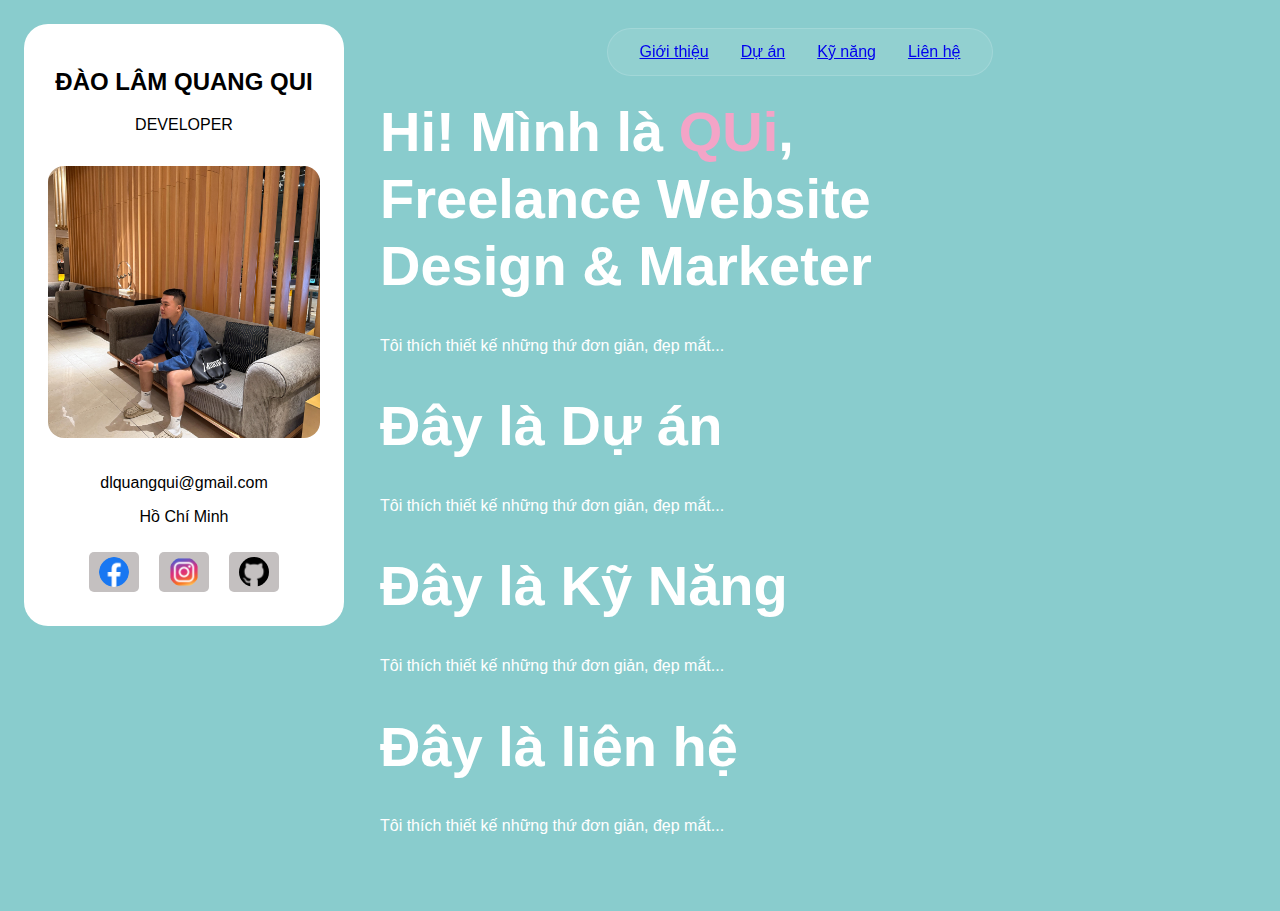
<file: index.html>
<!doctype html>
<html lang="en">
  <head>
    <meta charset="UTF-8" />
    <meta name="viewport" content="width=device-width, initial-scale=1.0" />
    <title>Quang Qui</title>
    <link rel="stylesheet" href="index.css" />
    <script src="index.js"></script>
  </head>
  <body>
    <div class="container">
      <!-- LEFT -->
      <aside class="sidebar">
        <div class="profile-card">
          <h2>ĐÀO LÂM QUANG QUI</h2>
          <p>DEVELOPER</p>

          <img src="image/danny.jpg" alt="avatar" />

          <p class="email">dlquangqui@gmail.com</p>
          <p class="location">Hồ Chí Minh</p>

          <div class="button-icon-link">
            <a class="btn-contact" href="https://www.facebook.com/dlquangqui">
              <img src="image/facebook.png" alt="" />
            </a>
            <a
              class="btn-contact"
              href="https://www.instagram.com/dlquangqui.danny/"
            >
              <img src="image/instagram.png" alt="" /></a
            ><a class="btn-contact" href="https://github.com/QuangQui2002">
              <img src="image/github-sign.png" alt="" />
            </a>
          </div>
        </div>
      </aside>

      <!-- RIGHT -->
      <main class="content">
        <header class="top-menu">
          <nav>
            <a href="#about">Giới thiệu</a>
            <a href="#projects">Dự án</a>
            <a href="#skills">Kỹ năng</a>
            <a href="#contact">Liên hệ</a>
          </nav>
        </header>

        <section id="about" class="hero">
          <h1>
            Hi! Mình là <span>QUi</span>, <br />
            Freelance Website <br />
            Design & Marketer
          </h1>

          <p class="desc">Tôi thích thiết kế những thứ đơn giản, đẹp mắt...</p>
        </section>
        <section id="project" class="hero">
          <h1>Đây là Dự án</h1>

          <p class="desc">Tôi thích thiết kế những thứ đơn giản, đẹp mắt...</p>
        </section>
        <section id="skills" class="hero">
          <h1>Đây là Kỹ Năng</h1>

          <p class="desc">Tôi thích thiết kế những thứ đơn giản, đẹp mắt...</p>
        </section>
        <section id="infomation" class="hero">
          <h1>Đây là liên hệ</h1>

          <p class="desc">Tôi thích thiết kế những thứ đơn giản, đẹp mắt...</p>
        </section>
      </main>
    </div>
  </body>
</html>
</file>
<file: index.css>
body {
  font-family: "Inter", sans-serif;
  margin: 0px;
  padding: 0px;
}

.container {
  display: flex;
  min-height: 100vh;
  background: #89cccd;
  color: #fff;
}
.sidebar {
  width: 320px;
  padding: 24px;
  position: fixed;
  left: 0;
  top: 0;
  bottom: 0;
}
.content {
  margin-left: 320px;
  padding: 60px;
  width: calc(100% - 320px);
}
.profile-card {
  background: #ffffff;
  border-radius: 24px;
  padding: 24px;
  text-align: center;
}
.profile-card h2,
.profile-card p,
.email,
.location {
  color: black;
}
.profile-card img {
  width: 100%;
  border-radius: 16px;
  margin: 16px 0;
}

.top-menu {
  position: fixed;
  top: 28px;
  left: 360px;
  right: 40px;

  display: flex;
  justify-content: center;
  z-index: 10;
}

.top-menu nav {
  background: rgba(255, 255, 255, 0.08);
  backdrop-filter: blur(12px);
  -webkit-backdrop-filter: blur(12px);

  padding: 14px 32px;
  border-radius: 999px;

  display: flex;
  gap: 32px;

  border: 1px solid rgba(255, 255, 255, 0.15);
}
.top-menu nav a:hover {
  opacity: 1;
  color: #f3a4c7;
}
.top-menu nav a.active {
  color: #f3a4c7;
  opacity: 1;
}
.hero h1 {
  font-size: 56px;
  line-height: 1.2;
}

.hero span {
  color: #f3a4c7;
}

.button-icon-link {
  display: flex;
  justify-content: center;
  align-items: center;
}

.button-icon-link .btn-contact {
  width: 50px;
  margin: 10px;
  height: 40px;
  display: flex;
  align-items: center;
  justify-content: center;

  border-radius: 50%;
  border: none;
  cursor: pointer;
  background-color: rgb(196, 192, 192);
  border-radius: 5px;
}

.button-icon-link .btn-contact img {
  width: 30px;
  height: 30px;
  object-fit: contain;
}
</file>
<file: src/index.css>
body {
  font-family: "Inter", sans-serif;
  margin: 0px;
  padding: 0px;
}

.container {
  display: flex;
  min-height: 100vh;
  background: #89cccd;
  color: #fff;
}
.sidebar {
  width: 320px;
  padding: 24px;
  position: fixed;
  left: 0;
  top: 0;
  bottom: 0;
}
.content {
  margin-left: 320px;
  padding: 60px;
  width: calc(100% - 320px);
}
.profile-card {
  background: #ffffff;
  border-radius: 24px;
  padding: 24px;
  text-align: center;
}
.profile-card h2,
.profile-card p,
.email,
.location {
  color: black;
}
.profile-card img {
  width: 100%;
  border-radius: 16px;
  margin: 16px 0;
}

.top-menu {
  position: fixed;
  top: 28px;
  left: 360px;
  right: 40px;

  display: flex;
  justify-content: center;
  z-index: 10;
}

.top-menu nav {
  background: rgba(255, 255, 255, 0.08);
  backdrop-filter: blur(12px);
  -webkit-backdrop-filter: blur(12px);

  padding: 14px 32px;
  border-radius: 999px;

  display: flex;
  gap: 32px;

  border: 1px solid rgba(255, 255, 255, 0.15);
}
.top-menu nav a:hover {
  opacity: 1;
  color: #f3a4c7;
}
.top-menu nav a.active {
  color: #f3a4c7;
  opacity: 1;
}
.hero h1 {
  font-size: 56px;
  line-height: 1.2;
}

.hero span {
  color: #f3a4c7;
}

.button-icon-link {
  display: flex;
  justify-content: center;
  align-items: center;
}

.button-icon-link .btn-contact {
  width: 50px;
  margin: 10px;
  height: 40px;
  display: flex;
  align-items: center;
  justify-content: center;

  border-radius: 50%;
  border: none;
  cursor: pointer;
  background-color: rgb(196, 192, 192);
  border-radius: 5px;
}

.button-icon-link .btn-contact img {
  width: 30px;
  height: 30px;
  object-fit: contain;
}
</file>
